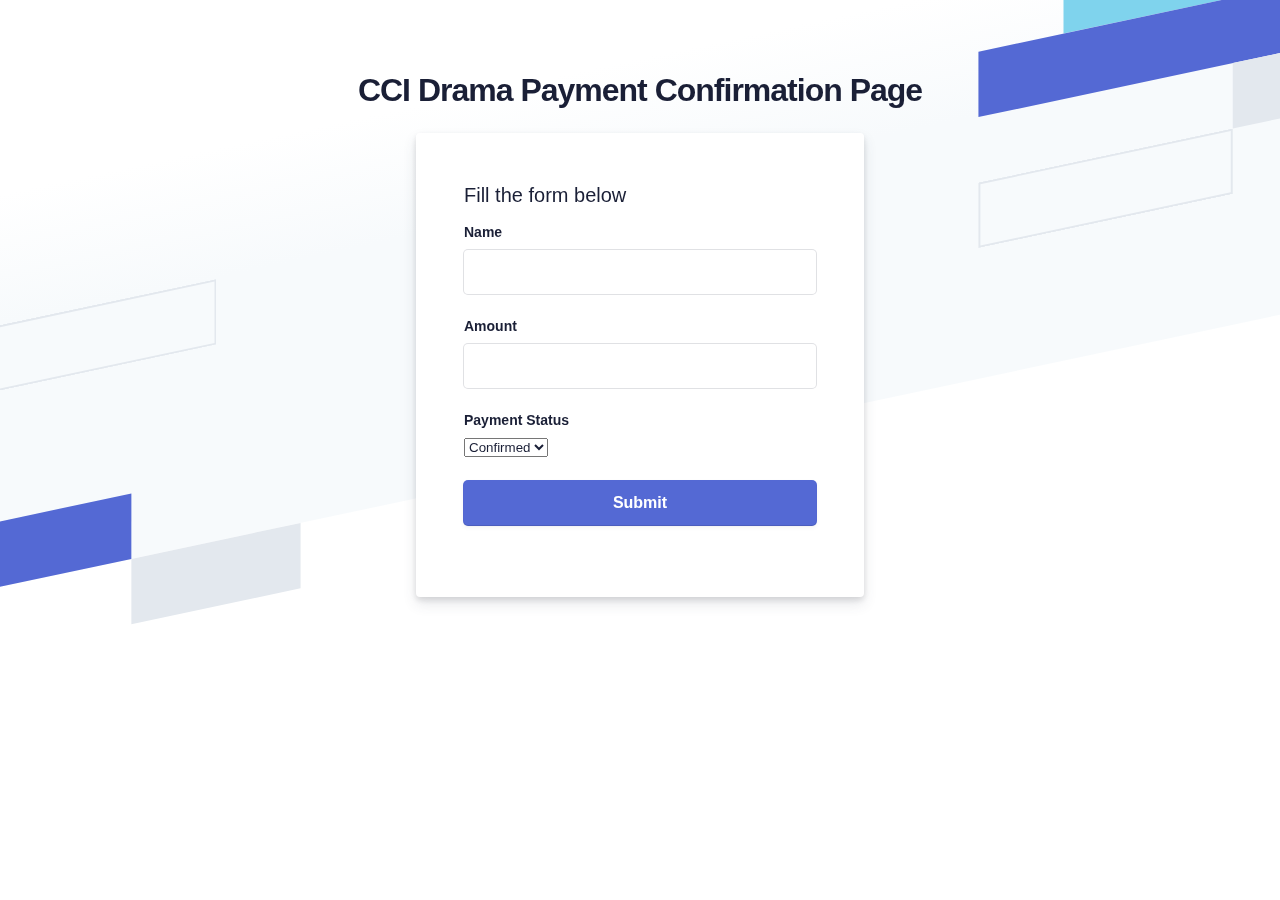
<file: index.html>
<html>
  <head>
    <meta charset="utf-8" />
    <title>CCI Drama</title>
    <link rel="stylesheet" type="text/css" href="style.css" />
  </head>

  <body>
    <div class="login-root">
      <div
        class="box-root flex-flex flex-direction--column"
        style="min-height: 100vh; flex-grow: 1"
      >
        <div class="loginbackground box-background--white padding-top--64">
          <div class="loginbackground-gridContainer">
            <div
              class="box-root flex-flex"
              style="grid-area: top / start / 8 / end"
            >
              <div
                class="box-root"
                style="
                  background-image: linear-gradient(
                    white 0%,
                    rgb(247, 250, 252) 33%
                  );
                  flex-grow: 1;
                "
              ></div>
            </div>
            <div class="box-root flex-flex" style="grid-area: 4 / 2 / auto / 5">
              <div
                class="box-root box-divider--light-all-2 animationLeftRight tans3s"
                style="flex-grow: 1"
              ></div>
            </div>
            <div
              class="box-root flex-flex"
              style="grid-area: 6 / start / auto / 2"
            >
              <div
                class="box-root box-background--blue800"
                style="flex-grow: 1"
              ></div>
            </div>
            <div
              class="box-root flex-flex"
              style="grid-area: 7 / start / auto / 4"
            >
              <div
                class="box-root box-background--blue animationLeftRight"
                style="flex-grow: 1"
              ></div>
            </div>
            <div class="box-root flex-flex" style="grid-area: 8 / 4 / auto / 6">
              <div
                class="box-root box-background--gray100 animationLeftRight tans3s"
                style="flex-grow: 1"
              ></div>
            </div>
            <div
              class="box-root flex-flex"
              style="grid-area: 2 / 15 / auto / end"
            >
              <div
                class="box-root box-background--cyan200 animationRightLeft tans4s"
                style="flex-grow: 1"
              ></div>
            </div>
            <div
              class="box-root flex-flex"
              style="grid-area: 3 / 14 / auto / end"
            >
              <div
                class="box-root box-background--blue animationRightLeft"
                style="flex-grow: 1"
              ></div>
            </div>
            <div
              class="box-root flex-flex"
              style="grid-area: 4 / 17 / auto / 20"
            >
              <div
                class="box-root box-background--gray100 animationRightLeft tans4s"
                style="flex-grow: 1"
              ></div>
            </div>
            <div
              class="box-root flex-flex"
              style="grid-area: 5 / 14 / auto / 17"
            >
              <div
                class="box-root box-divider--light-all-2 animationRightLeft tans3s"
                style="flex-grow: 1"
              ></div>
            </div>
          </div>
        </div>
        <div
          class="box-root padding-top--24 flex-flex flex-direction--column"
          style="flex-grow: 1; z-index: 9"
        >
          <div
            class="box-root padding-top--48 padding-bottom--24 flex-flex flex-justifyContent--center"
          >
            <h1>CCI Drama Payment Confirmation Page</h1>
          </div>
          <div class="formbg-outer">
            <div class="formbg">
              <div class="formbg-inner padding-horizontal--48">
                <span class="padding-bottom--15">Fill the form below</span>
                <form
                  onsubmit="displayThanks(); "
                  class="gform pure-form pure-form-stacked"
                  method="POST"
                  data-email="onyenaucheyaemma@gmail.com"
                  action="https://script.google.com/macros/s/AKfycby1F4ntPOo0i1i3WTMtZxw1NSwn-UysRhxFjCF3Cs82TZP3Tsc6j1f7i_DqO-3DdrMQeQ/exec"
                >
                  <div class="field padding-bottom--24">
                    <label for="Name">Name</label>
                    <input type="Name" name="Name" />
                  </div>
                  <div class="field padding-bottom--24">
                    <div class="grid--50-50">
                      <label for="Amount">Amount</label>
                    </div>
                    <input type="Amount" name="Amount" />
                  </div>
                  <div class="field padding-bottom--24">
                    <div class="grid--50-50">
                      <label for="Payment Status">Payment Status</label>
                    </div>
                    <select
                      class="pr-5 pl-5"
                      name="Payment Status"
                      size=""
                      fdprocessedid="d1zuvj"
                    >
                      <option value="Confirmed">Confirmed</option>
                      <option value="Pending">Pending</option>
                    </select>
                  </div>

                  <a href="/success.html"
                      > <div class="field padding-bottom--24">
                   <input  type="submit" value="Submit"
                    /></a>
                  </div>
                </form>
              </div>
            </div>
          </div>
          <br />
          <br />
        </div>
      </div>
    </div>

    <script data-cfasync="false" type="text/javascript">
      (function () {
        function validEmail(email) {
          var re =
            /^([\w-]+(?:\.[\w-]+)*)@((?:[\w-]+\.)*\w[\w-]{0,66})\.([a-z]{2,6}(?:\.[a-z]{2})?)$/i;
          return re.test(email);
        }

        function validateHuman(honeypot) {
          if (honeypot) {
            console.log("Robot Detected!");
            return true;
          } else {
            console.log("Welcome Human!");
          }
        }
        function getFormData(form) {
          var elements = form.elements;

          var fields = Object.keys(elements)
            .filter(function (k) {
              return elements[k].name !== "honeypot";
            })
            .map(function (k) {
              if (elements[k].name !== undefined) {
                return elements[k].name;
              } else if (elements[k].length > 0) {
                return elements[k].item(0).name;
              }
            })
            .filter(function (item, pos, self) {
              return self.indexOf(item) == pos && item;
            });

          var formData = {};
          fields.forEach(function (name) {
            var element = elements[name];
            formData[name] = element.value;
            if (element.length) {
              var data = [];
              for (var i = 0; i < element.length; i++) {
                var item = element.item(i);
                if (item.checked || item.selected) {
                  data.push(item.value);
                }
              }
              formData[name] = data.join(", ");
            }
          });

          // add form-specific values into the data
          formData.formDataNameOrder = JSON.stringify(fields);
          formData.formGoogleSheetName = form.dataset.sheet || "Sheet1"; // default sheet name
          formData.formGoogleSendEmail = form.dataset.email || ""; // no email by default

          console.log(formData);
          return formData;
        }

        function handleFormSubmit(event) {
          event.preventDefault();
          var form = event.target;
          var data = getFormData(form);
          if (data.email && !validEmail(data.email)) {
            var invalidEmail = form.querySelector(".email-invalid");
            if (invalidEmail) {
              invalidEmail.style.display = "block";
              return false;
            }
          } else {
            disableAllButtons(form);
            var url = form.action;
            var xhr = new XMLHttpRequest();
            xhr.open("POST", url);
            xhr.setRequestHeader(
              "Content-Type",
              "application/x-www-form-urlencoded"
            );
            xhr.onreadystatechange = function () {
              console.log(xhr.status, xhr.statusText);
              console.log(xhr.responseText);
              var formElements = form.querySelector(".form-elements");
              if (formElements) {
                formElements.style.display = "none"; // hide form
              }
              var thankYouMessage = form.querySelector(".thankyou_message");
              if (thankYouMessage) {
                thankYouMessage.style.display = "block";
              }
              return;
            };
            var encoded = Object.keys(data)
              .map(function (k) {
                return (
                  encodeURIComponent(k) + "=" + encodeURIComponent(data[k])
                );
              })
              .join("&");
            xhr.send(encoded);
          }
        }
        function loaded() {
          console.log("Contact form submission handler loaded successfully.");
          var forms = document.querySelectorAll("form.gform");
          for (var i = 0; i < forms.length; i++) {
            forms[i].addEventListener("submit", handleFormSubmit, false);
          }
        }
        document.addEventListener("DOMContentLoaded", loaded, false);

        function disableAllButtons(form) {
          var buttons = form.querySelectorAll("button");
          for (var i = 0; i < buttons.length; i++) {
            buttons[i].disabled = true;
          }
        }
      })();

      function displayThanks() {
        alert(
          "Thanks For Your Contribution To CCI Drama Unit\n God Loves A Cheerful Giver!"
          
        );
        location.href="https://ccidrama.netlify.app/success"
      }
    </script>
  </body>
</html>
</file>
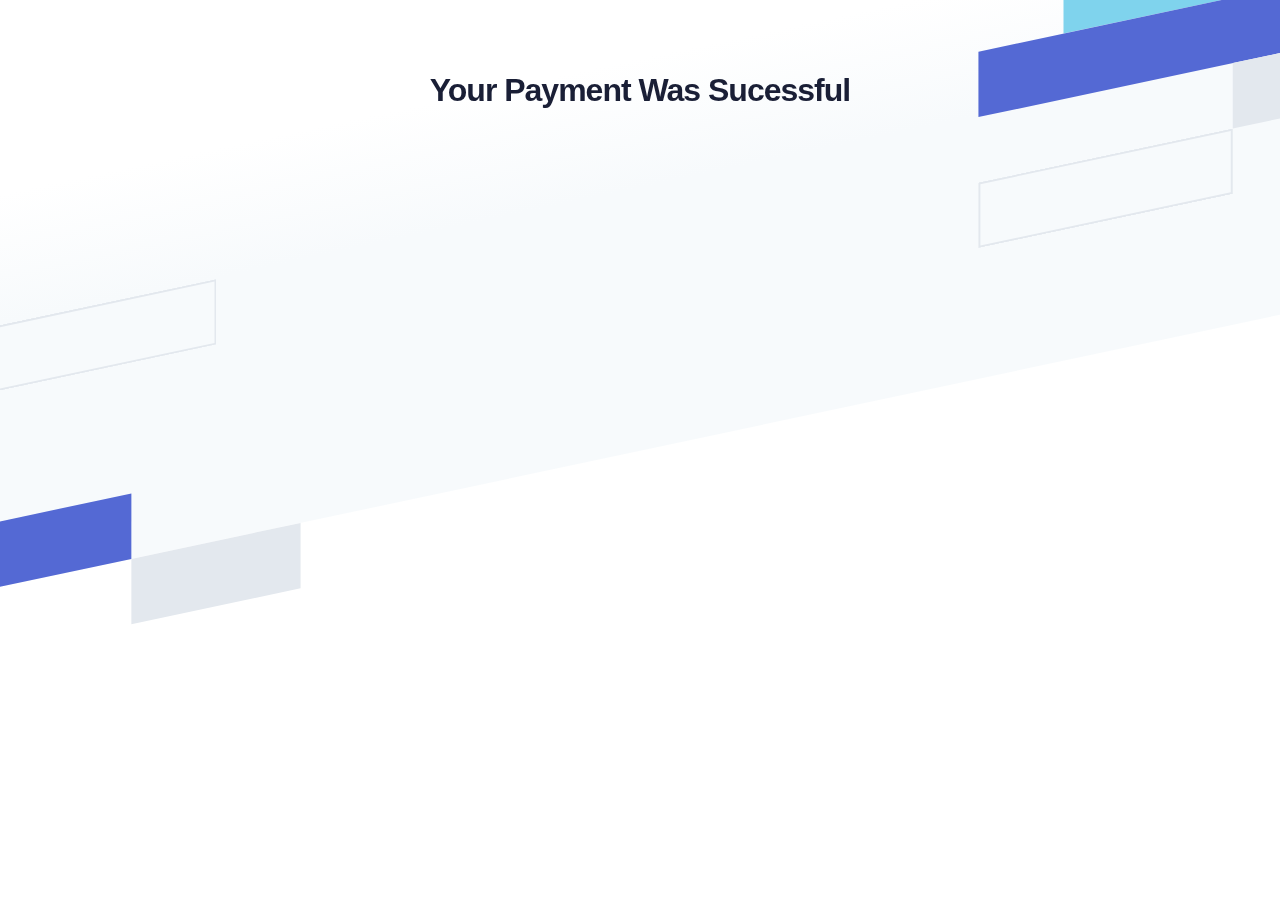
<file: success.html>
<html>
  <head>
    <meta charset="utf-8" />
    <title>CCI Drama</title>
    <link rel="stylesheet" type="text/css" href="style.css" />
  </head>

  <body>
    <div class="login-root">
      <div
        class="box-root flex-flex flex-direction--column"
        style="min-height: 100vh; flex-grow: 1"
      >
        <div class="loginbackground box-background--white padding-top--64">
          <div class="loginbackground-gridContainer">
            <div
              class="box-root flex-flex"
              style="grid-area: top / start / 8 / end"
            >
              <div
                class="box-root"
                style="
                  background-image: linear-gradient(
                    white 0%,
                    rgb(247, 250, 252) 33%
                  );
                  flex-grow: 1;
                "
              ></div>
            </div>
            <div class="box-root flex-flex" style="grid-area: 4 / 2 / auto / 5">
              <div
                class="box-root box-divider--light-all-2 animationLeftRight tans3s"
                style="flex-grow: 1"
              ></div>
            </div>
            <div
              class="box-root flex-flex"
              style="grid-area: 6 / start / auto / 2"
            >
              <div
                class="box-root box-background--blue800"
                style="flex-grow: 1"
              ></div>
            </div>
            <div
              class="box-root flex-flex"
              style="grid-area: 7 / start / auto / 4"
            >
              <div
                class="box-root box-background--blue animationLeftRight"
                style="flex-grow: 1"
              ></div>
            </div>
            <div class="box-root flex-flex" style="grid-area: 8 / 4 / auto / 6">
              <div
                class="box-root box-background--gray100 animationLeftRight tans3s"
                style="flex-grow: 1"
              ></div>
            </div>
            <div
              class="box-root flex-flex"
              style="grid-area: 2 / 15 / auto / end"
            >
              <div
                class="box-root box-background--cyan200 animationRightLeft tans4s"
                style="flex-grow: 1"
              ></div>
            </div>
            <div
              class="box-root flex-flex"
              style="grid-area: 3 / 14 / auto / end"
            >
              <div
                class="box-root box-background--blue animationRightLeft"
                style="flex-grow: 1"
              ></div>
            </div>
            <div
              class="box-root flex-flex"
              style="grid-area: 4 / 17 / auto / 20"
            >
              <div
                class="box-root box-background--gray100 animationRightLeft tans4s"
                style="flex-grow: 1"
              ></div>
            </div>
            <div
              class="box-root flex-flex"
              style="grid-area: 5 / 14 / auto / 17"
            >
              <div
                class="box-root box-divider--light-all-2 animationRightLeft tans3s"
                style="flex-grow: 1"
              ></div>
            </div>
          </div>
        </div>
        <div
          class="box-root padding-top--24 flex-flex flex-direction--column"
          style="flex-grow: 1; z-index: 9"
        >
          <div
            class="box-root padding-top--48 padding-bottom--24 flex-flex flex-justifyContent--center"
          >
            <h1>Your Payment Was Sucessful</h1>
          </div>

          <br />
          <br />
        </div>
      </div>
    </div>
  </body>
</html>
</file>
<file: style.css>
* {
  padding: 0;
  margin: 0;
  color: #1a1f36;
  box-sizing: border-box;
  word-wrap: break-word;
  font-family: -apple-system, BlinkMacSystemFont, Segoe UI, Roboto,
    Helvetica Neue, Ubuntu, sans-serif;
}
body {
  min-height: 100%;
  background-color: #ffffff;
}
h1 {
  letter-spacing: -1px;
}
a {
  color: #5469d4;
  text-decoration: unset;
}
.login-root {
  background: #fff;
  display: flex;
  width: 100%;
  min-height: 100vh;
  overflow: hidden;
}
.loginbackground {
  min-height: 692px;
  position: fixed;
  bottom: 0;
  left: 0;
  right: 0;
  top: 0;
  z-index: 0;
  overflow: hidden;
}
.flex-flex {
  display: flex;
}
.align-center {
  align-items: center;
}
.center-center {
  align-items: center;
  justify-content: center;
}
.box-root {
  box-sizing: border-box;
}
.flex-direction--column {
  -ms-flex-direction: column;
  flex-direction: column;
}
.loginbackground-gridContainer {
  display: -ms-grid;
  display: grid;
  -ms-grid-columns: [start] 1fr [left-gutter] (86.6px) [16] [left-gutter] 1fr
    [end];
  grid-template-columns: [start] 1fr [left-gutter] repeat(16, 86.6px) [left-gutter] 1fr [end];
  -ms-grid-rows: [top] 1fr [top-gutter] (64px) [8] [bottom-gutter] 1fr [bottom];
  grid-template-rows: [top] 1fr [top-gutter] repeat(8, 64px) [bottom-gutter] 1fr [bottom];
  justify-content: center;
  margin: 0 -2%;
  transform: rotate(-12deg) skew(-12deg);
}
.box-divider--light-all-2 {
  box-shadow: inset 0 0 0 2px #e3e8ee;
}
.box-background--blue {
  background-color: #5469d4;
}
.box-background--white {
  background-color: #ffffff;
}
.box-background--blue800 {
  background-color: #212d63;
}
.box-background--gray100 {
  background-color: #e3e8ee;
}
.box-background--cyan200 {
  background-color: #7fd3ed;
}
.padding-top--64 {
  padding-top: 64px;
}
.padding-top--24 {
  padding-top: 24px;
}
.padding-top--48 {
  padding-top: 48px;
}
.padding-bottom--24 {
  padding-bottom: 24px;
}
.padding-horizontal--48 {
  padding: 48px;
}
.padding-bottom--15 {
  padding-bottom: 15px;
}

.flex-justifyContent--center {
  -ms-flex-pack: center;
  justify-content: center;
}

.formbg {
  margin: 0px auto;
  width: 100%;
  max-width: 448px;
  background: white;
  border-radius: 4px;
  box-shadow: rgba(60, 66, 87, 0.12) 0px 7px 14px 0px,
    rgba(0, 0, 0, 0.12) 0px 3px 6px 0px;
}
span {
  display: block;
  font-size: 20px;
  line-height: 28px;
  color: #1a1f36;
}
label {
  margin-bottom: 10px;
}
.reset-pass a,
label {
  font-size: 14px;
  font-weight: 600;
  display: block;
}
.reset-pass > a {
  text-align: right;
  margin-bottom: 10px;
}
.grid--50-50 {
  display: grid;
  grid-template-columns: 50% 50%;
  align-items: center;
}

.field input {
  font-size: 16px;
  line-height: 28px;
  padding: 8px 16px;
  width: 100%;
  min-height: 44px;
  border: unset;
  border-radius: 4px;
  outline-color: rgb(84 105 212 / 0.5);
  background-color: rgb(255, 255, 255);
  box-shadow: rgba(0, 0, 0, 0) 0px 0px 0px 0px, rgba(0, 0, 0, 0) 0px 0px 0px 0px,
    rgba(0, 0, 0, 0) 0px 0px 0px 0px, rgba(60, 66, 87, 0.16) 0px 0px 0px 1px,
    rgba(0, 0, 0, 0) 0px 0px 0px 0px, rgba(0, 0, 0, 0) 0px 0px 0px 0px,
    rgba(0, 0, 0, 0) 0px 0px 0px 0px;
}

input[type="submit"] {
  background-color: rgb(84, 105, 212);
  box-shadow: rgba(0, 0, 0, 0) 0px 0px 0px 0px, rgba(0, 0, 0, 0) 0px 0px 0px 0px,
    rgba(0, 0, 0, 0.12) 0px 1px 1px 0px, rgb(84, 105, 212) 0px 0px 0px 1px,
    rgba(0, 0, 0, 0) 0px 0px 0px 0px, rgba(0, 0, 0, 0) 0px 0px 0px 0px,
    rgba(60, 66, 87, 0.08) 0px 2px 5px 0px;
  color: #fff;
  font-weight: 600;
  cursor: pointer;
}
.field-checkbox input {
  width: 20px;
  height: 15px;
  margin-right: 5px;
  box-shadow: unset;
  min-height: unset;
}
.field-checkbox label {
  display: flex;
  align-items: center;
  margin: 0;
}
a.ssolink {
  display: block;
  text-align: center;
  font-weight: 600;
}
.footer-link span {
  font-size: 14px;
  text-align: center;
}
.listing a {
  color: #697386;
  font-weight: 600;
  margin: 0 10px;
}

.animationRightLeft {
  animation: animationRightLeft 2s ease-in-out infinite;
}
.animationLeftRight {
  animation: animationLeftRight 2s ease-in-out infinite;
}
.tans3s {
  animation: animationLeftRight 3s ease-in-out infinite;
}
.tans4s {
  animation: animationLeftRight 4s ease-in-out infinite;
}

@keyframes animationLeftRight {
  0% {
    transform: translateX(0px);
  }
  50% {
    transform: translateX(1000px);
  }
  100% {
    transform: translateX(0px);
  }
}

@keyframes animationRightLeft {
  0% {
    transform: translateX(0px);
  }
  50% {
    transform: translateX(-1000px);
  }
  100% {
    transform: translateX(0px);
  }
}
</file>
